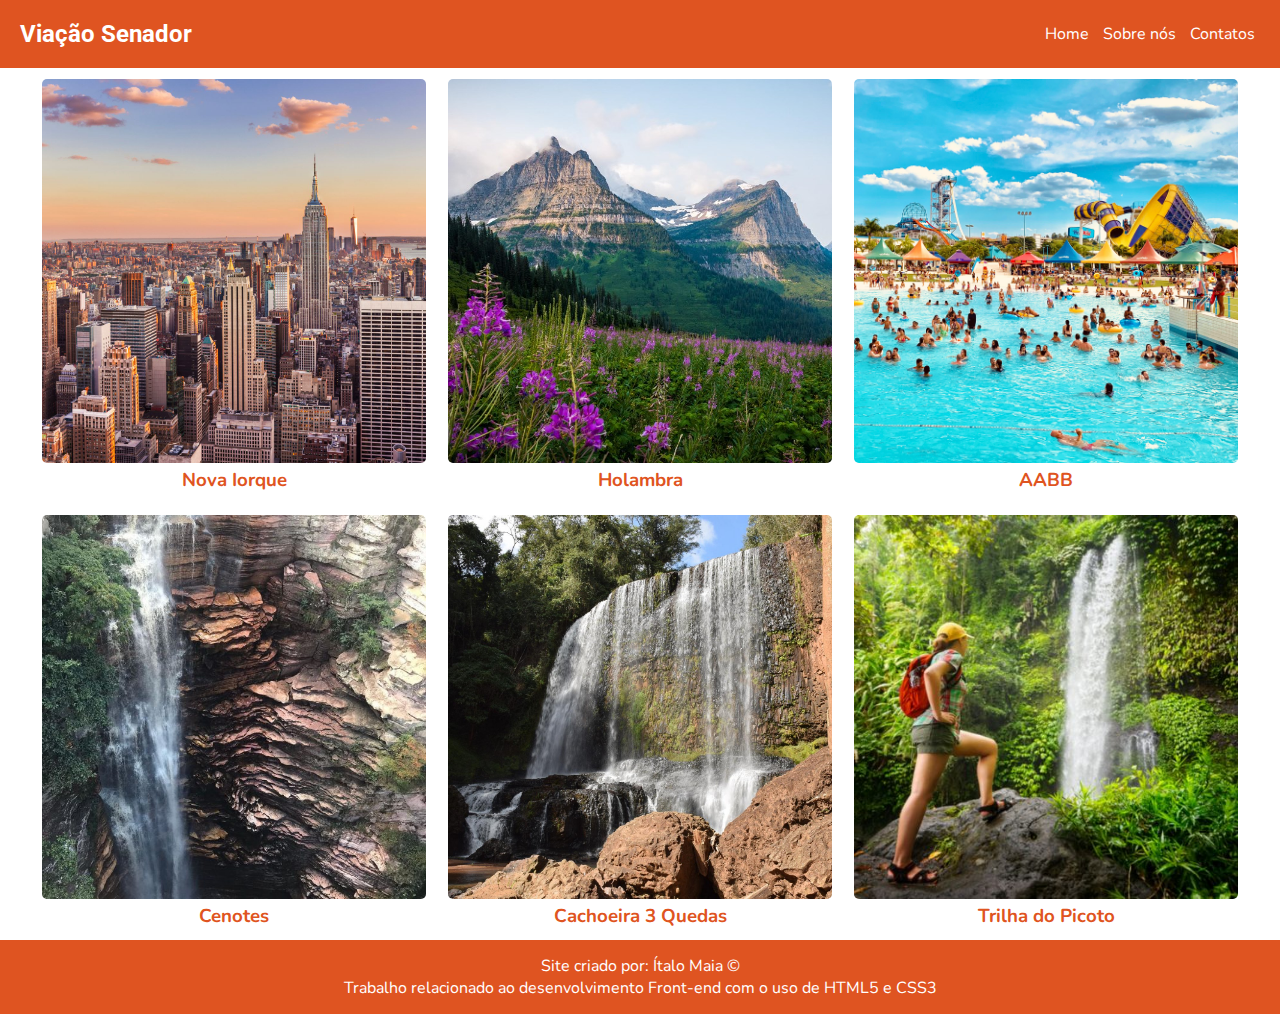
<file: index.html>
<!DOCTYPE html>
<html lang="en">
  <head>

    <meta charset="UTF-8" />
    <meta title="Viação Senador" />
    <link rel="stylesheet" type="text/css" href="style.css" />
    <link rel="preconnect" href="https://fonts.googleapis.com" />
    <link rel="preconnect" href="https://fonts.gstatic.com" crossorigin />
    <link
      href="https://fonts.googleapis.com/css2?family=Nunito:wght@700&family=Roboto:wght@700&display=swap"
      rel="stylesheet"
    />
    <link rel="preconnect" href="https://fonts.googleapis.com" />
    <link rel="preconnect" href="https://fonts.gstatic.com" crossorigin />
    <link
      href="https://fonts.googleapis.com/css2?family=Nunito:wght@300&family=Roboto:wght@100&display=swap"
      rel="stylesheet"
    />
    <title>Viação Senador</title>
  </head>
  <body>
    <header>
      <h2>Viação Senador</h2>
      <nav>
        <a href="index.html">Home</a>
        <a href="">Sobre nós</a>
        <a href="pages/contatos.html">Contatos</a>
      </nav>
    </header>
    <main class="main-index">
      <div>
        <a href="pages/novaIorque.html">
          <img src="imagens/quadradas/square1.jpg" alt="Nova Iorque" />
        </a>
        <h3>Nova Iorque</h3>
      </div>
      <div>
        <a href="pages/holambra.html"><img src="imagens/quadradas/square2.jpg" alt="Holambra" /></a>
        <h3>Holambra</h3>
      </div>
      <div>
        <a href="pages/aabb.html"><img src="imagens/quadradas/square3.jpg" alt="AABB" /></a>
        <h3>AABB</h3></a>
      </div>
      <div>
        <a href="pages/cenotes.html"><img src="imagens/quadradas/square4.jpg" alt="Cenotes" /></a>
        <h3>Cenotes</h3>
      </div>
      <div>
        <a href="pages/cachoeira3quedas.html"><img src="imagens/quadradas/square5.jpg" alt="Cachoeira 3 Quedas" /></a>
        <h3>Cachoeira 3 Quedas</h3>
      </div>
      <div>
        <a href="pages/trilhaDoPicoto.html"><img src="imagens/quadradas/square15.jpeg" alt="Trilha" /></a>
        <h3>Trilha do Picoto</h3>
      </div>
    </main>
    <footer>
      <p>Site criado por: Ítalo Maia &#169;</p>
      <p>Trabalho relacionado ao desenvolvimento Front-end com o uso de HTML5 e CSS3</p>
    </footer>
  </body>
</html>
</file>
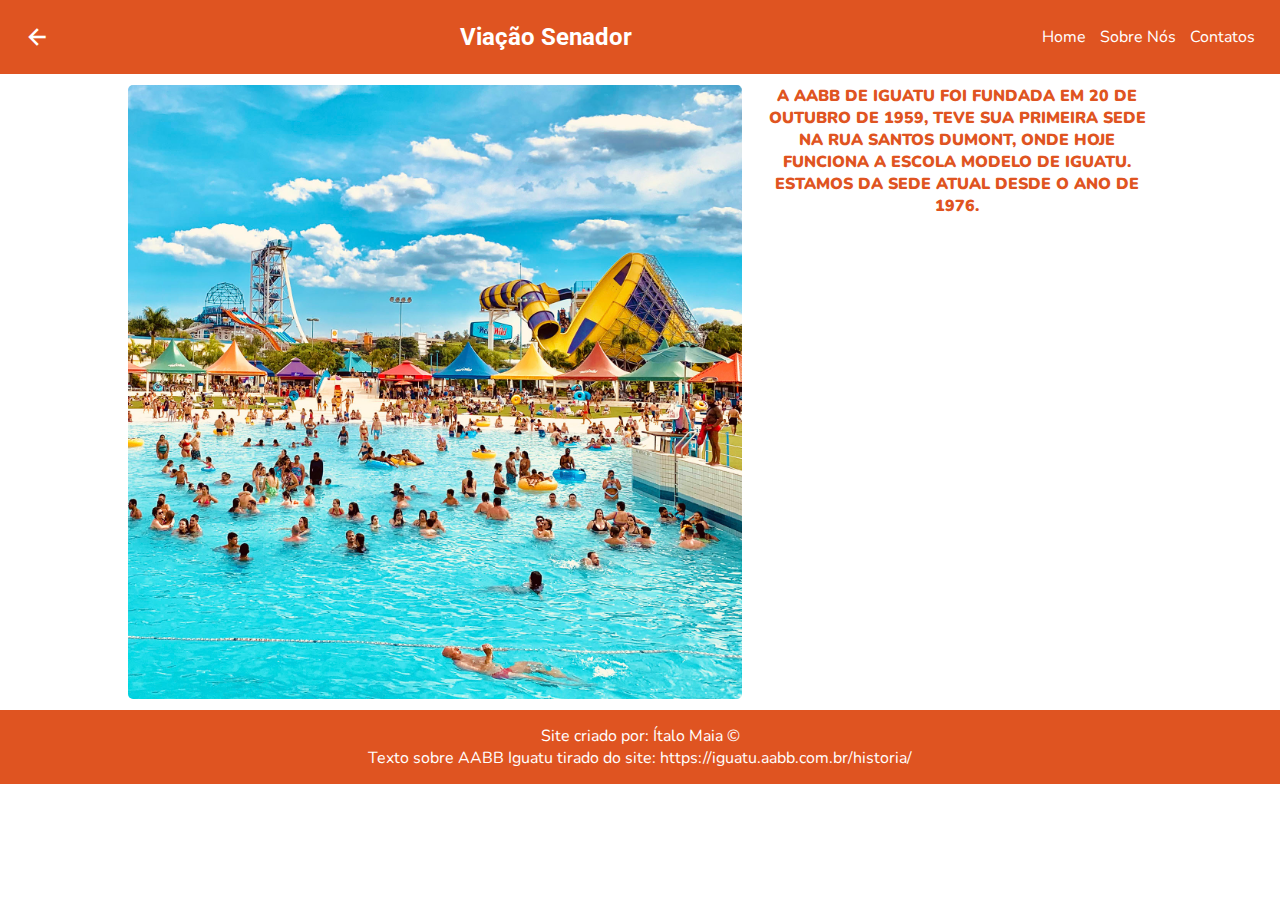
<file: pages/aabb.html>
<!DOCTYPE html>
<html lang="en">
  <head>
    <meta charset="UTF-8" />
    <meta title="Viação Senador" />
    <link rel="stylesheet" type="text/css" href="../style.css" />
    <link rel="preconnect" href="https://fonts.googleapis.com" />
    <link rel="preconnect" href="https://fonts.gstatic.com" crossorigin />
    <link
      href="https://fonts.googleapis.com/css2?family=Nunito:wght@700&family=Roboto:wght@700&display=swap"
      rel="stylesheet"
    />
    <link rel="preconnect" href="https://fonts.googleapis.com" />
    <link rel="preconnect" href="https://fonts.gstatic.com" crossorigin />
    <link
      href="https://fonts.googleapis.com/css2?family=Nunito:wght@300&family=Roboto:wght@100&display=swap"
      rel="stylesheet"
    />
    <link rel="stylesheet" href="https://fonts.googleapis.com/css2?family=Material+Symbols+Outlined:opsz,wght,FILL,GRAD@20..48,100..700,0..1,-50..200" />
    <title>Viação Senador</title>
  </head>
  <body>
    <header>
      <a href="../index.html">
        <span class="material-symbols-outlined">
          arrow_back</span>
        </a>
      <h2>Viação Senador</h2>
      <nav>
        <a href="../index.html">Home</a>
        <a href="">Sobre Nós</a>
        <a href="contatos.html">Contatos</a>
      </nav>
    </header>
    <main>
      <div class="card">
          <img class="imgCard" src="../imagens/quadradas/square3.jpg">

          <p class="pCard">A AABB DE IGUATU FOI FUNDADA EM 20 DE OUTUBRO DE 1959, TEVE SUA PRIMEIRA SEDE NA RUA SANTOS DUMONT, ONDE HOJE FUNCIONA A ESCOLA MODELO DE IGUATU. ESTAMOS DA SEDE ATUAL DESDE O ANO DE 1976.</p>
       
      </div>
    </main>
    <footer>
      <p>Site criado por: Ítalo Maia &#169;</p>
      <p>Texto sobre AABB Iguatu tirado do site: https://iguatu.aabb.com.br/historia/</p>
    </footer>
  </body>
  </body>
</html>
</file>
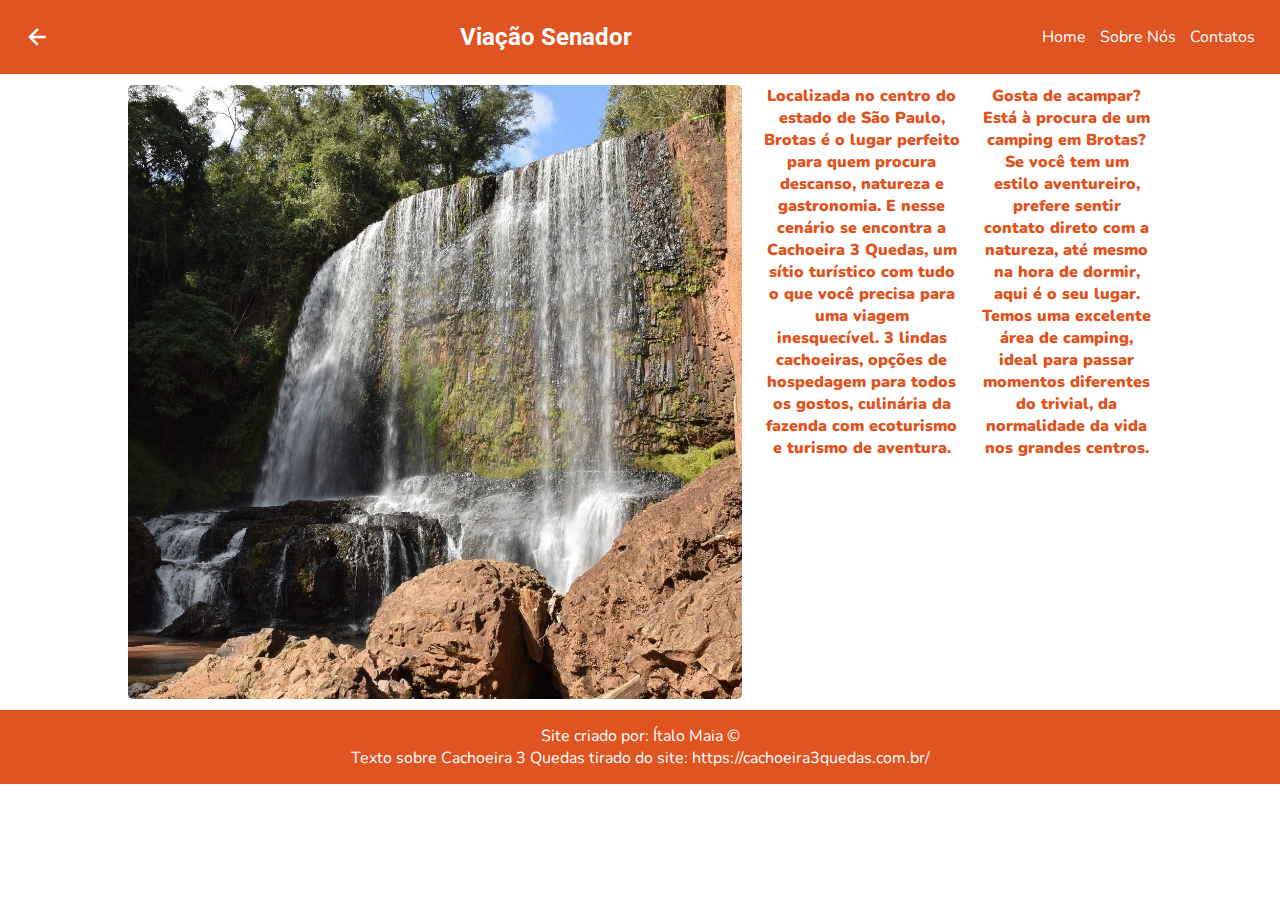
<file: pages/cachoeira3quedas.html>
<!DOCTYPE html>
<html lang="en">
  <head>
    <meta charset="UTF-8" />
    <meta title="Viação Senador" />
    <link rel="stylesheet" type="text/css" href="../style.css" />
    <link rel="preconnect" href="https://fonts.googleapis.com" />
    <link rel="preconnect" href="https://fonts.gstatic.com" crossorigin />
    <link
      href="https://fonts.googleapis.com/css2?family=Nunito:wght@700&family=Roboto:wght@700&display=swap"
      rel="stylesheet"
    />
    <link rel="preconnect" href="https://fonts.googleapis.com" />
    <link rel="preconnect" href="https://fonts.gstatic.com" crossorigin />
    <link
      href="https://fonts.googleapis.com/css2?family=Nunito:wght@300&family=Roboto:wght@100&display=swap"
      rel="stylesheet"
    />
    <link rel="stylesheet" href="https://fonts.googleapis.com/css2?family=Material+Symbols+Outlined:opsz,wght,FILL,GRAD@20..48,100..700,0..1,-50..200" />
    <title>Viação Senador</title>
  </head>
  <body>
    <header>
      <a href="../index.html">
        <span class="material-symbols-outlined">
          arrow_back</span>
        </a>
      <h2>Viação Senador</h2>
      <nav>
        <a href="../index.html">Home</a>
        <a href="">Sobre Nós</a>
        <a href="contatos.html">Contatos</a>
      </nav>
    </header>
    <main>
      <div class="card">
          <img class="imgCard" src="../imagens/quadradas/square5.jpg">

          <p class="pCard">Localizada no centro do estado de São Paulo, Brotas é o lugar perfeito para quem procura descanso, natureza e gastronomia. E nesse cenário se encontra a Cachoeira 3 Quedas, um sítio turístico com tudo o que você precisa para uma viagem inesquecível. 3 lindas cachoeiras, opções de hospedagem para todos os gostos, culinária da fazenda com ecoturismo e turismo de aventura.</p>
       
          <p class="pCard">Gosta de acampar? Está à procura de um camping em Brotas? Se você tem um estilo aventureiro, prefere sentir contato direto com a natureza, até mesmo na hora de dormir, aqui é o seu lugar. Temos uma excelente área de camping, ideal para passar momentos diferentes do trivial, da normalidade da vida nos grandes centros.</p>

      </div>
    </main>
    <footer>
      <p>Site criado por: Ítalo Maia &#169;</p>
      <p>Texto sobre Cachoeira 3 Quedas tirado do site: https://cachoeira3quedas.com.br/</p>
    </footer>
  </body>
  </body>
</html>
</file>
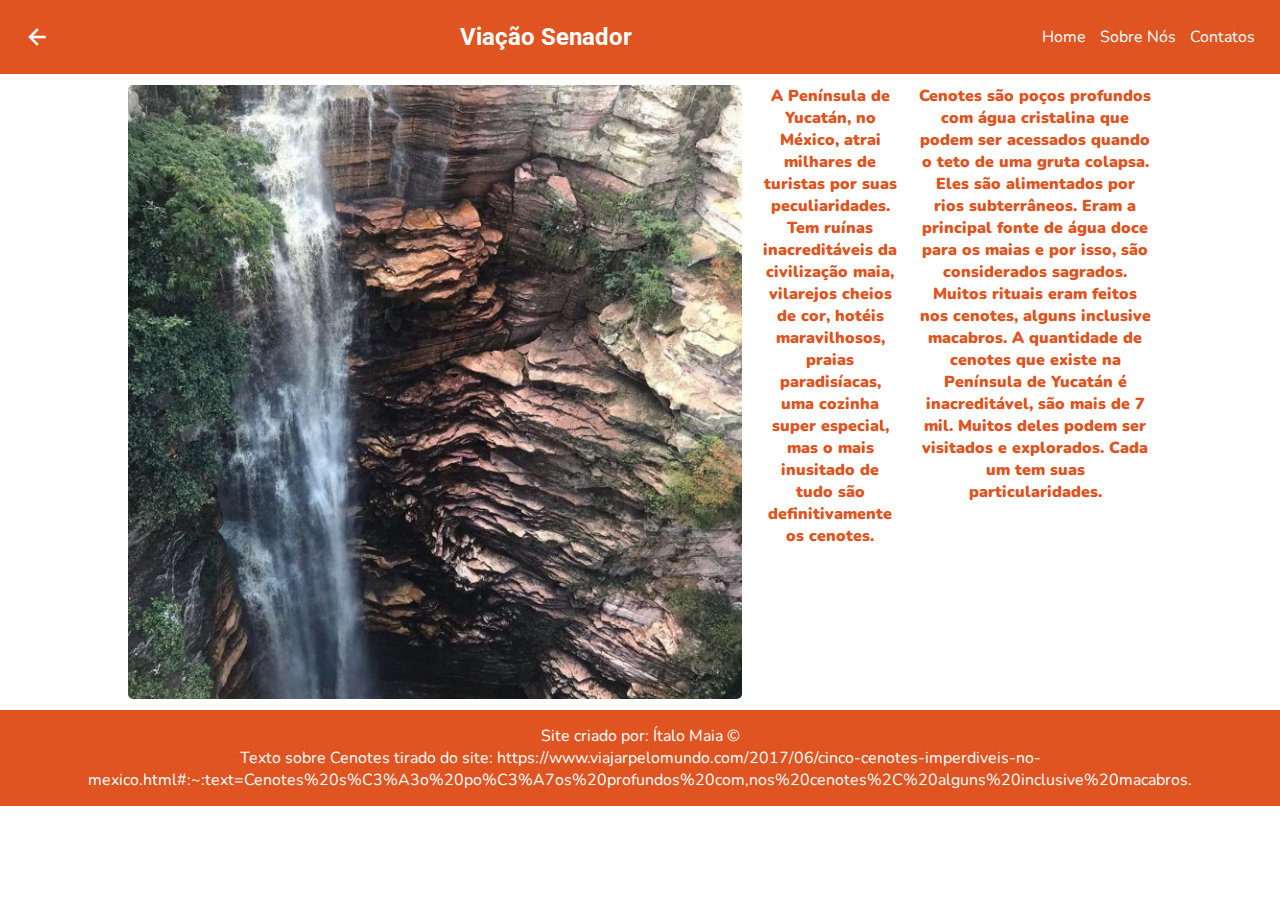
<file: pages/cenotes.html>
<!DOCTYPE html>
<html lang="en">
  <head>
    <meta charset="UTF-8" />
    <meta title="Viação Senador" />
    <link rel="stylesheet" type="text/css" href="../style.css" />
    <link rel="preconnect" href="https://fonts.googleapis.com" />
    <link rel="preconnect" href="https://fonts.gstatic.com" crossorigin />
    <link
      href="https://fonts.googleapis.com/css2?family=Nunito:wght@700&family=Roboto:wght@700&display=swap"
      rel="stylesheet"
    />
    <link rel="preconnect" href="https://fonts.googleapis.com" />
    <link rel="preconnect" href="https://fonts.gstatic.com" crossorigin />
    <link
      href="https://fonts.googleapis.com/css2?family=Nunito:wght@300&family=Roboto:wght@100&display=swap"
      rel="stylesheet"
    />
    <link rel="stylesheet" href="https://fonts.googleapis.com/css2?family=Material+Symbols+Outlined:opsz,wght,FILL,GRAD@20..48,100..700,0..1,-50..200" />
    <title>Viação Senador</title>
  </head>
  <body>
    <header>
      <a href="../index.html">
        <span class="material-symbols-outlined">
          arrow_back</span>
        </a>
      <h2>Viação Senador</h2>
      <nav>
        <a href="../index.html">Home</a>
        <a href="">Sobre Nós</a>
        <a href="contatos.html">Contatos</a>
      </nav>
    </header>
    <main>
      <div class="card">
          <img class="imgCard" src="../imagens/quadradas/square4.jpg">
          
          <p class="pCard">A Península de Yucatán, no México, atrai milhares de turistas por suas peculiaridades. Tem ruínas inacreditáveis da civilização maia, vilarejos cheios de cor, hotéis maravilhosos, praias paradisíacas, uma cozinha super especial, mas o mais inusitado de tudo são definitivamente os cenotes.
          </p>

          <p class="pCard">Cenotes são poços profundos com água cristalina que podem ser acessados quando o teto de uma gruta colapsa. Eles são alimentados por rios subterrâneos. Eram a principal fonte de água doce para os maias e por isso, são considerados sagrados. Muitos rituais eram feitos nos cenotes, alguns inclusive macabros. A quantidade de cenotes que existe na Península de Yucatán é inacreditável, são mais de 7 mil. Muitos deles podem ser visitados e explorados. Cada um tem suas particularidades.</p>
      </div>
    </main>
    <footer>
      <p>Site criado por: Ítalo Maia &#169;</p>
      <p>Texto sobre Cenotes tirado do site: https://www.viajarpelomundo.com/2017/06/cinco-cenotes-imperdiveis-no-mexico.html#:~:text=Cenotes%20s%C3%A3o%20po%C3%A7os%20profundos%20com,nos%20cenotes%2C%20alguns%20inclusive%20macabros.</p>
    </footer>
  </body>
  </body>
</html>
</file>
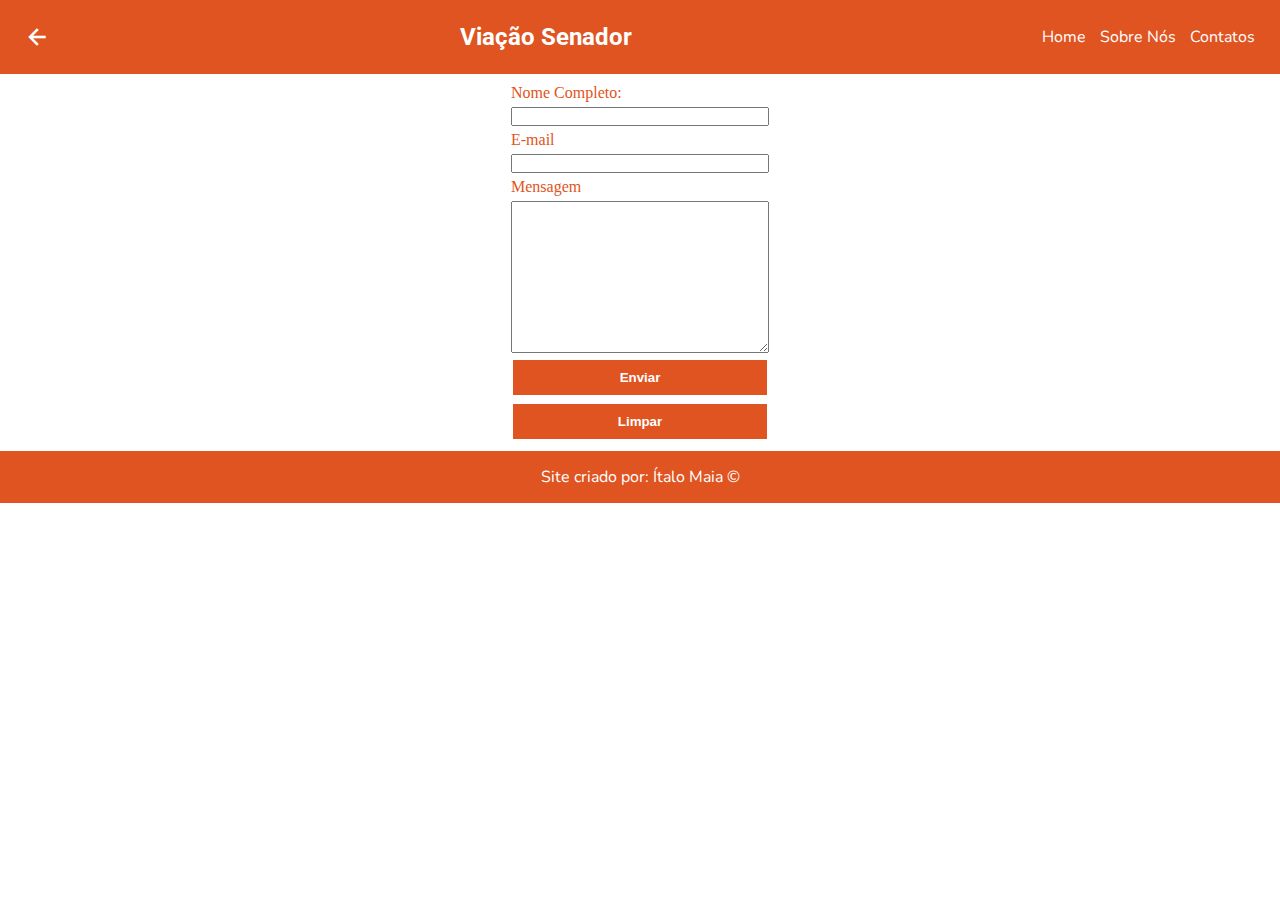
<file: pages/contatos.html>
<!DOCTYPE html>
<html lang="en">
  <head>
    <meta charset="UTF-8" />
    <meta title="Viação Senador" />
    <link rel="stylesheet" type="text/css" href="../style.css" />
    <link rel="preconnect" href="https://fonts.googleapis.com" />
    <link rel="preconnect" href="https://fonts.gstatic.com" crossorigin />
    <link
      href="https://fonts.googleapis.com/css2?family=Nunito:wght@700&family=Roboto:wght@700&display=swap"
      rel="stylesheet"
    />
    <link rel="preconnect" href="https://fonts.googleapis.com" />
    <link rel="preconnect" href="https://fonts.gstatic.com" crossorigin />
    <link
      href="https://fonts.googleapis.com/css2?family=Nunito:wght@300&family=Roboto:wght@100&display=swap"
      rel="stylesheet"
    />
    <link rel="stylesheet" href="https://fonts.googleapis.com/css2?family=Material+Symbols+Outlined:opsz,wght,FILL,GRAD@20..48,100..700,0..1,-50..200" />
    <title>Viação Senador</title>
  </head>
  <body>
    <header>
      <a href="../index.html">
        <span class="material-symbols-outlined">
          arrow_back</span>
        </a>
      <h2>Viação Senador</h2>
      <nav>
        <a href="../index.html">Home</a>
        <a href="">Sobre Nós</a>
        <a href="contatos.html">Contatos</a>
      </nav>
    </header>
    <main>
      <form id="formulario">
        <label for="nomeCompleto">Nome Completo: </label>
        <input type="text">
        <label for="email">E-mail</label>
        <input type="email">
        <label for="mensagem">Mensagem</label>
        <textarea name="mensagem" cols="30" rows="10"></textarea>
        <button type="button">Enviar</button>
        <button type="reset">Limpar</button>
      </form>
    </main>
    <footer>
      <p>Site criado por: Ítalo Maia &#169;</p>
    </footer>
  </body>
  </body>
</html>
</file>
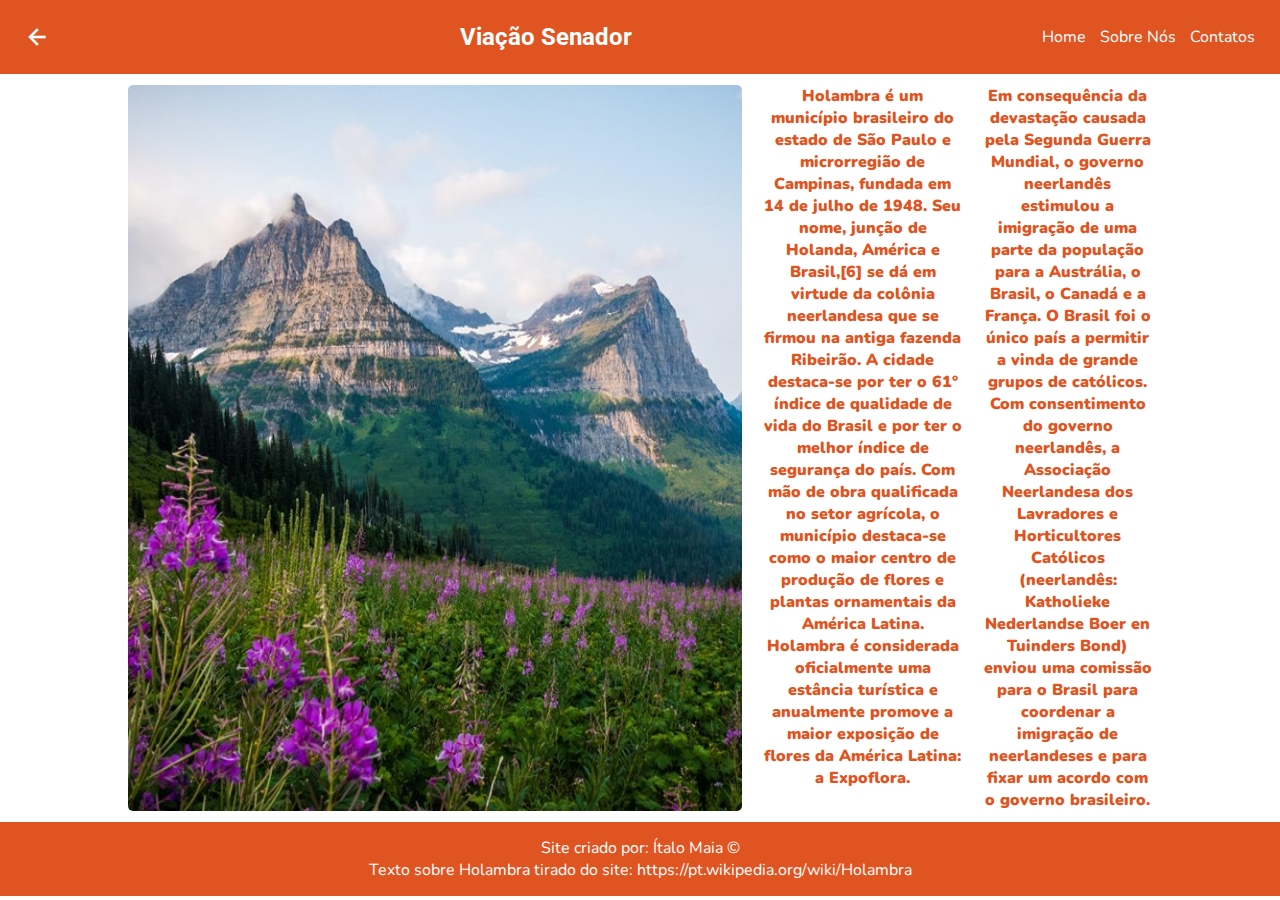
<file: pages/holambra.html>
<!DOCTYPE html>
<html lang="en">
  <head>
    <meta charset="UTF-8" />
    <meta title="Viação Senador" />
    <link rel="stylesheet" type="text/css" href="../style.css" />
    <link rel="preconnect" href="https://fonts.googleapis.com" />
    <link rel="preconnect" href="https://fonts.gstatic.com" crossorigin />
    <link
      href="https://fonts.googleapis.com/css2?family=Nunito:wght@700&family=Roboto:wght@700&display=swap"
      rel="stylesheet"
    />
    <link rel="preconnect" href="https://fonts.googleapis.com" />
    <link rel="preconnect" href="https://fonts.gstatic.com" crossorigin />
    <link
      href="https://fonts.googleapis.com/css2?family=Nunito:wght@300&family=Roboto:wght@100&display=swap"
      rel="stylesheet"
    />
    <link rel="stylesheet" href="https://fonts.googleapis.com/css2?family=Material+Symbols+Outlined:opsz,wght,FILL,GRAD@20..48,100..700,0..1,-50..200" />
    <title>Viação Senador</title>
  </head>
  <body>
    <header>
      <a href="../index.html">
        <span class="material-symbols-outlined">
          arrow_back</span>
        </a>
      <h2>Viação Senador</h2>
      <nav>
        <a href="../index.html">Home</a>
        <a href="">Sobre Nós</a>
        <a href="contatos.html">Contatos</a>
      </nav>
    </header>
    <main>
      <div class="card">
          <img class="imgCard" src="../imagens/quadradas/square2.jpg">

          <p class="pCard">Holambra é um município brasileiro do estado de São Paulo e microrregião de Campinas, fundada em 14 de julho de 1948. Seu nome, junção de Holanda, América e Brasil,[6] se dá em virtude da colônia neerlandesa que se firmou na antiga fazenda Ribeirão. A cidade destaca-se por ter o 61° índice de qualidade de vida do Brasil e por ter o melhor índice de segurança do país. Com mão de obra qualificada no setor agrícola, o município destaca-se como o maior centro de produção de flores e plantas ornamentais da América Latina. Holambra é considerada oficialmente uma estância turística e anualmente promove a maior exposição de flores da América Latina: a Expoflora.</p>
       
          <p class="pCard">Em consequência da devastação causada pela Segunda Guerra Mundial, o governo neerlandês estimulou a imigração de uma parte da população para a Austrália, o Brasil, o Canadá e a França. O Brasil foi o único país a permitir a vinda de grande grupos de católicos. Com consentimento do governo neerlandês, a Associação Neerlandesa dos Lavradores e Horticultores Católicos (neerlandês: Katholieke Nederlandse Boer en Tuinders Bond) enviou uma comissão para o Brasil para coordenar a imigração de neerlandeses e para fixar um acordo com o governo brasileiro.</p>
      </div>
    </main>
    <footer>
      <p>Site criado por: Ítalo Maia &#169;</p>
      <p>Texto sobre Holambra tirado do site: https://pt.wikipedia.org/wiki/Holambra</p>
    </footer>
  </body>
  </body>
</html>
</file>
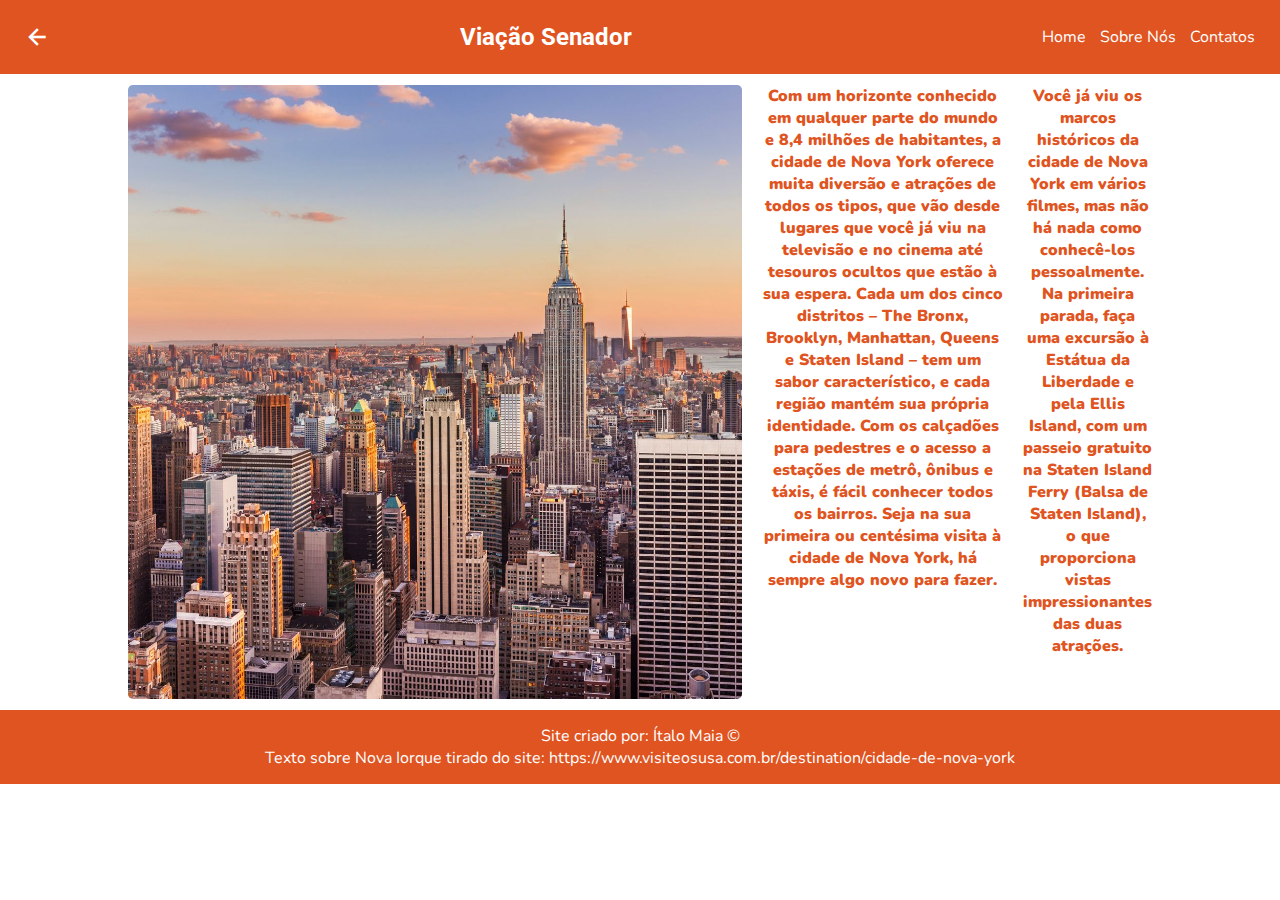
<file: pages/novaIorque.html>
<!DOCTYPE html>
<html lang="en">
  <head>
    <meta charset="UTF-8" />
    <meta title="Viação Senador" />
    <link rel="stylesheet" type="text/css" href="../style.css" />
    <link rel="preconnect" href="https://fonts.googleapis.com" />
    <link rel="preconnect" href="https://fonts.gstatic.com" crossorigin />
    <link
      href="https://fonts.googleapis.com/css2?family=Nunito:wght@700&family=Roboto:wght@700&display=swap"
      rel="stylesheet"
    />
    <link rel="preconnect" href="https://fonts.googleapis.com" />
    <link rel="preconnect" href="https://fonts.gstatic.com" crossorigin />
    <link
      href="https://fonts.googleapis.com/css2?family=Nunito:wght@300&family=Roboto:wght@100&display=swap"
      rel="stylesheet"
    />
    <link rel="stylesheet" href="https://fonts.googleapis.com/css2?family=Material+Symbols+Outlined:opsz,wght,FILL,GRAD@20..48,100..700,0..1,-50..200" />
    <title>Viação Senador</title>
  </head>
  <body>
    <header>
      <a href="../index.html">
        <span class="material-symbols-outlined">
          arrow_back</span>
        </a>
      <h2>Viação Senador</h2>
      <nav>
        <a href="../index.html">Home</a>
        <a href="">Sobre Nós</a>
        <a href="contatos.html">Contatos</a>
      </nav>
    </header>
    <main class="main-pages">
      <div class="card">
          <img class="imgCard" src="../imagens/quadradas/square1.jpg">

          <p class="pCard">Com um horizonte conhecido em qualquer parte do mundo e 8,4 milhões de habitantes, a cidade de Nova York oferece muita diversão e atrações de todos os tipos, que vão desde lugares que você já viu na televisão e no cinema até tesouros ocultos que estão à sua espera. Cada um dos cinco distritos – The Bronx, Brooklyn, Manhattan, Queens e Staten Island – tem um sabor característico, e cada região mantém sua própria identidade. Com os calçadões para pedestres e o acesso a estações de metrô, ônibus e táxis, é fácil conhecer todos os bairros. Seja na sua primeira ou centésima visita à cidade de Nova York, há sempre algo novo para fazer.</p>
       
          <p class="pCard">Você já viu os marcos históricos da cidade de Nova York em vários filmes, mas não há nada como conhecê-los pessoalmente. Na primeira parada, faça uma excursão à Estátua da Liberdade e pela Ellis Island, com um passeio gratuito na Staten Island Ferry (Balsa de Staten Island), o que proporciona vistas impressionantes das duas atrações.</p>
      

      </div>
    </main>
    <footer>
      <p>Site criado por: Ítalo Maia &#169;</p>
      <p>Texto sobre Nova Iorque tirado do site: https://www.visiteosusa.com.br/destination/cidade-de-nova-york</p>
    </footer>
  </body>
  </body>
</html>
</file>
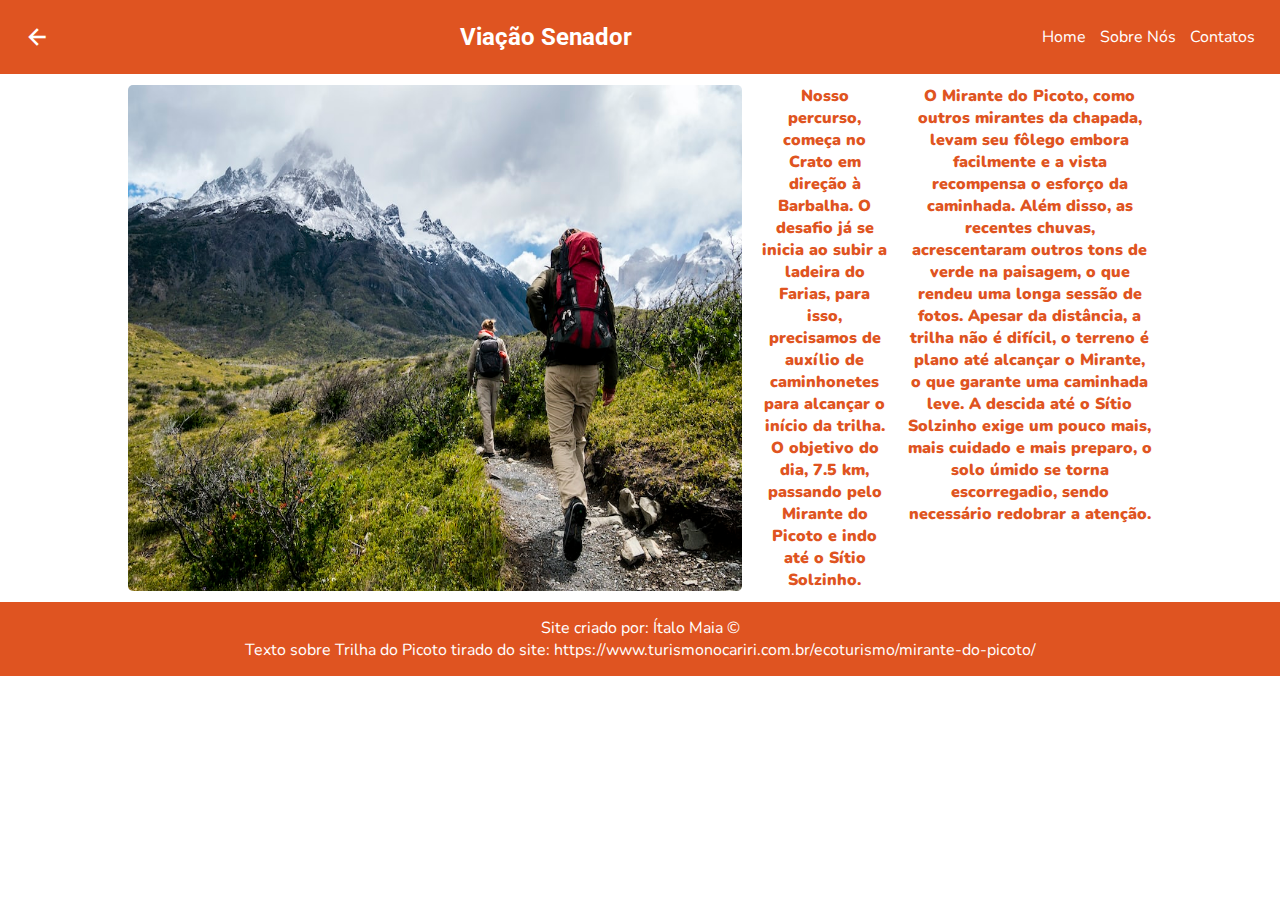
<file: pages/trilhaDoPicoto.html>
<!DOCTYPE html>
<html lang="en">
  <head>
    <meta charset="UTF-8" />
    <meta title="Viação Senador" />
    <link rel="stylesheet" type="text/css" href="../style.css" />
    <link rel="preconnect" href="https://fonts.googleapis.com" />
    <link rel="preconnect" href="https://fonts.gstatic.com" crossorigin />
    <link
      href="https://fonts.googleapis.com/css2?family=Nunito:wght@700&family=Roboto:wght@700&display=swap"
      rel="stylesheet"
    />
    <link rel="preconnect" href="https://fonts.googleapis.com" />
    <link rel="preconnect" href="https://fonts.gstatic.com" crossorigin />
    <link
      href="https://fonts.googleapis.com/css2?family=Nunito:wght@300&family=Roboto:wght@100&display=swap"
      rel="stylesheet"
    />
    <link rel="stylesheet" href="https://fonts.googleapis.com/css2?family=Material+Symbols+Outlined:opsz,wght,FILL,GRAD@20..48,100..700,0..1,-50..200" />
    <title>Viação Senador</title>
  </head>
  <body>
    <header>
      <a href="../index.html">
        <span class="material-symbols-outlined">
          arrow_back</span>
        </a>
      <h2>Viação Senador</h2>
      <nav>
        <a href="../index.html">Home</a>
        <a href="">Sobre Nós</a>
        <a href="contatos.html">Contatos</a>
      </nav>
    </header>
    <main>
      <div class="card">
          <img class="imgCard" src="../imagens/wide/wide25.jpeg">

          <p class="pCard">Nosso percurso, começa no Crato em direção à Barbalha. O desafio já se inicia ao subir a ladeira do Farias, para isso, precisamos de auxílio de caminhonetes para alcançar o início da trilha. O objetivo do dia, 7.5 km, passando pelo Mirante do Picoto e indo até o Sítio Solzinho.</p>
       
          <p class="pCard">O Mirante do Picoto, como outros mirantes da chapada, levam seu fôlego embora facilmente e a vista recompensa o esforço da caminhada. Além disso, as recentes chuvas, acrescentaram outros tons de verde na paisagem, o que rendeu uma longa sessão de fotos. Apesar da distância, a trilha não é difícil, o terreno é plano até alcançar o Mirante, o que garante uma caminhada leve. A descida até o Sítio Solzinho exige um pouco mais, mais cuidado e mais preparo, o solo úmido se torna escorregadio, sendo necessário redobrar a atenção.</p>

      </div>
    </main>
    <footer>
      <p>Site criado por: Ítalo Maia &#169;</p>
      <p>Texto sobre Trilha do Picoto tirado do site: https://www.turismonocariri.com.br/ecoturismo/mirante-do-picoto/</p>
    </footer>
  </body>
  </body>
</html>
</file>
<file: style.css>
* {
  margin: 0;
  padding: 0;
}

html {
  height: 100%;
}

body {
  min-height: 100%;
  color: white;
}

header {
  background-color: rgb(223, 84, 33);
  padding: 20px;
  display: flex;
  justify-content: space-between;
  align-items: center;
}

.material-symbols-outlined {
  font-variation-settings: 'FILL' 0, 'wght' 700, 'GRAD' 0, 'opsz' 48;
  color: white;
  transition: transform 0.2s;
  padding: 5px;
}

.material-symbols-outlined:hover {
  box-shadow: 5px 5px 5px rgb(121, 51, 1);
  transform: scale(1.07);
  background-color: coral;
  color: white;
  border-radius: 5px;
}

h2 {
  font-family: 'Roboto', sans-serif;
}

nav a {
  text-decoration: none;
  padding: 5px;
  color: white;
  font-family: 'Nunito', sans-serif;
}

main {
  display: flex;
  max-height: 100%;
  flex-wrap: wrap;
  background-color: white;
  justify-content: center;
  color: rgb(223, 84, 33);
}

div {
  width: 30%;
  margin: 10px;
  padding: 1px;
  transition: transform 0.2s;
  border-radius: 5px;
  text-align: center;
}

h3,
p {
  font-family: 'Nunito', sans-serif;
}

.main-index div:hover {
  box-shadow: 5px 5px 5px rgb(121, 51, 1);
  transform: scale(1.03);
  background-color: rgb(223, 84, 33);
  color: white;
}

img {
  max-width: 100%;
  border-radius: 5px;
}

footer {
  background-color: rgb(223, 84, 33);
  text-align: center;
  padding: 15px;
}

.card {
  display: flex;
  flex-wrap: nowrap;
  width: 80%;
  gap: 20px;
}

.card img {
  width: 60%;
}

.pCard {
  font-weight: 900;
}

#formulario {
  margin-top: 10px;
  margin-bottom: 10px;
  display: flex;
  flex-direction: column;
  gap: 5px;
}

#formulario button {
  padding: 10px;
  margin: 2px;
  border: none;
  background-color: rgb(223, 84, 33);
  color: white;
  font-weight: bold;
  transition: transform 0.2s;
}

#formulario button:hover {
  cursor: pointer;
  transform: scale(1.05);
  background-color: coral;
}
</file>
